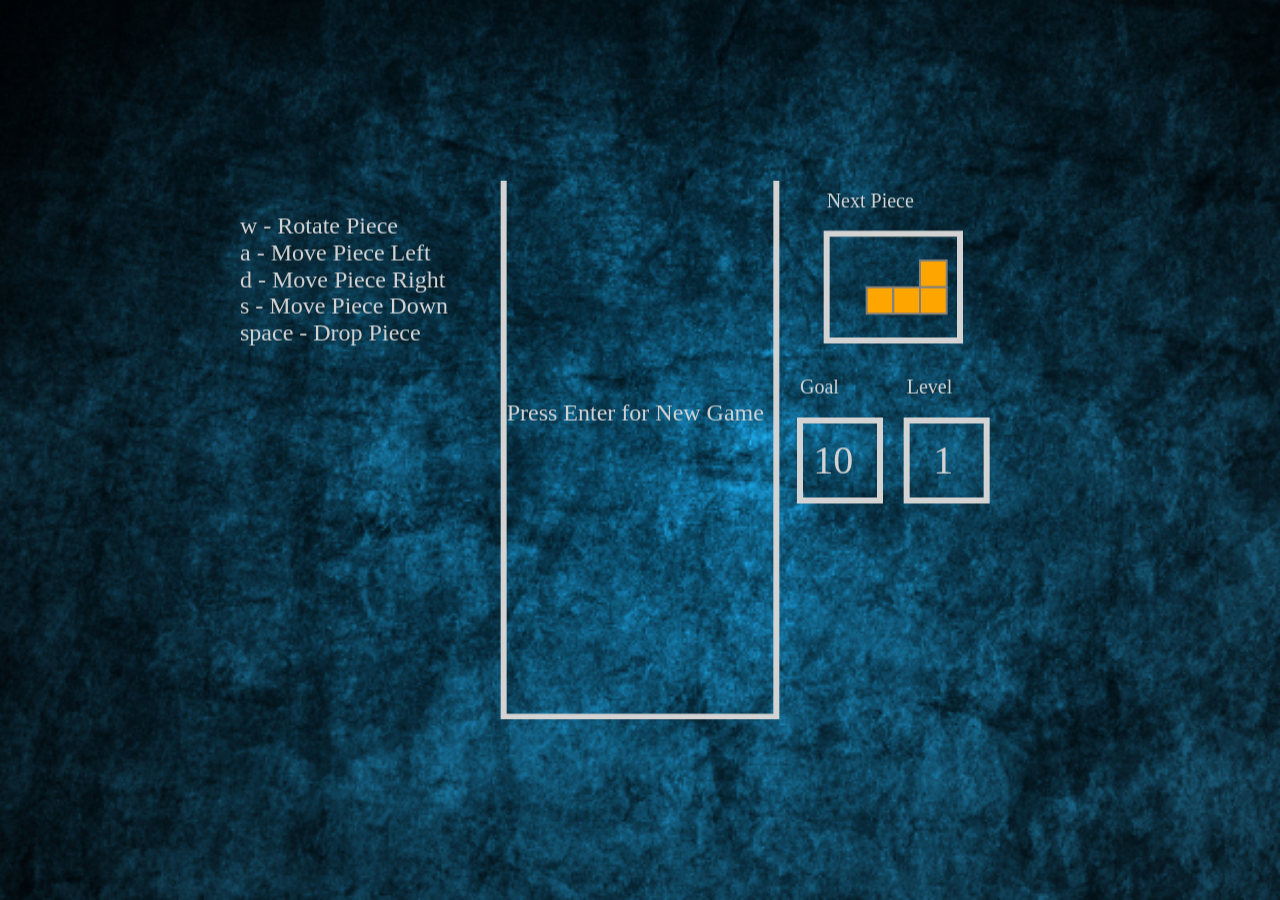
<file: index.html>
<html>
  <head>
    <title>Tetris</title>
    <link rel="stylesheet" type="text/css" href="css/tetris.css" />

  </head>

  <body>

    <div class="tetris-container">
      <canvas></canvas>
    </div>


    <!-- <link rel="stylesheet" href="http://code.jquery.com/mobile/1.4.5/jquery.mobile-1.4.5.min.css" /> -->
    <script src="http://code.jquery.com/jquery-1.11.1.min.js"></script>
    <!-- <script src="http://code.jquery.com/mobile/1.4.5/jquery.mobile-1.4.5.min.js"></script>-->
    <script type="application/javascript" src="vendor/keymaster.js"></script>
    <script type="application/javascript" src="lib/util.js"></script>
    <script type="application/javascript" src="lib/piece.js"></script>
    <script type="application/javascript" src="lib/game.js"></script>
    <script type="application/javascript" src="lib/gameView.js"></script>
    <script type="application/javascript">
      (function () {
        var canvasEl = document.getElementsByTagName("canvas")[0];
        canvasEl.width = Tetris.DIM_X;
        canvasEl.height = Tetris.DIM_Y;
        var ctx = canvasEl.getContext("2d");
        var game = new Tetris.Game();
        new Tetris.GameView(ctx);
      })();
    </script>
  </body>
</html>
<!--  -->
</file>
<file: css/tetris.css>
.tetris-container {
  display: block;
  position: absolute;
  margin: 0;
  top: 50%;
  left: 50%;
  transform: translate(-50%, -50%);
}

body {
  background-image: url('./images/background3.jpg');
  background-size: 100% 100%;
}
</file>
